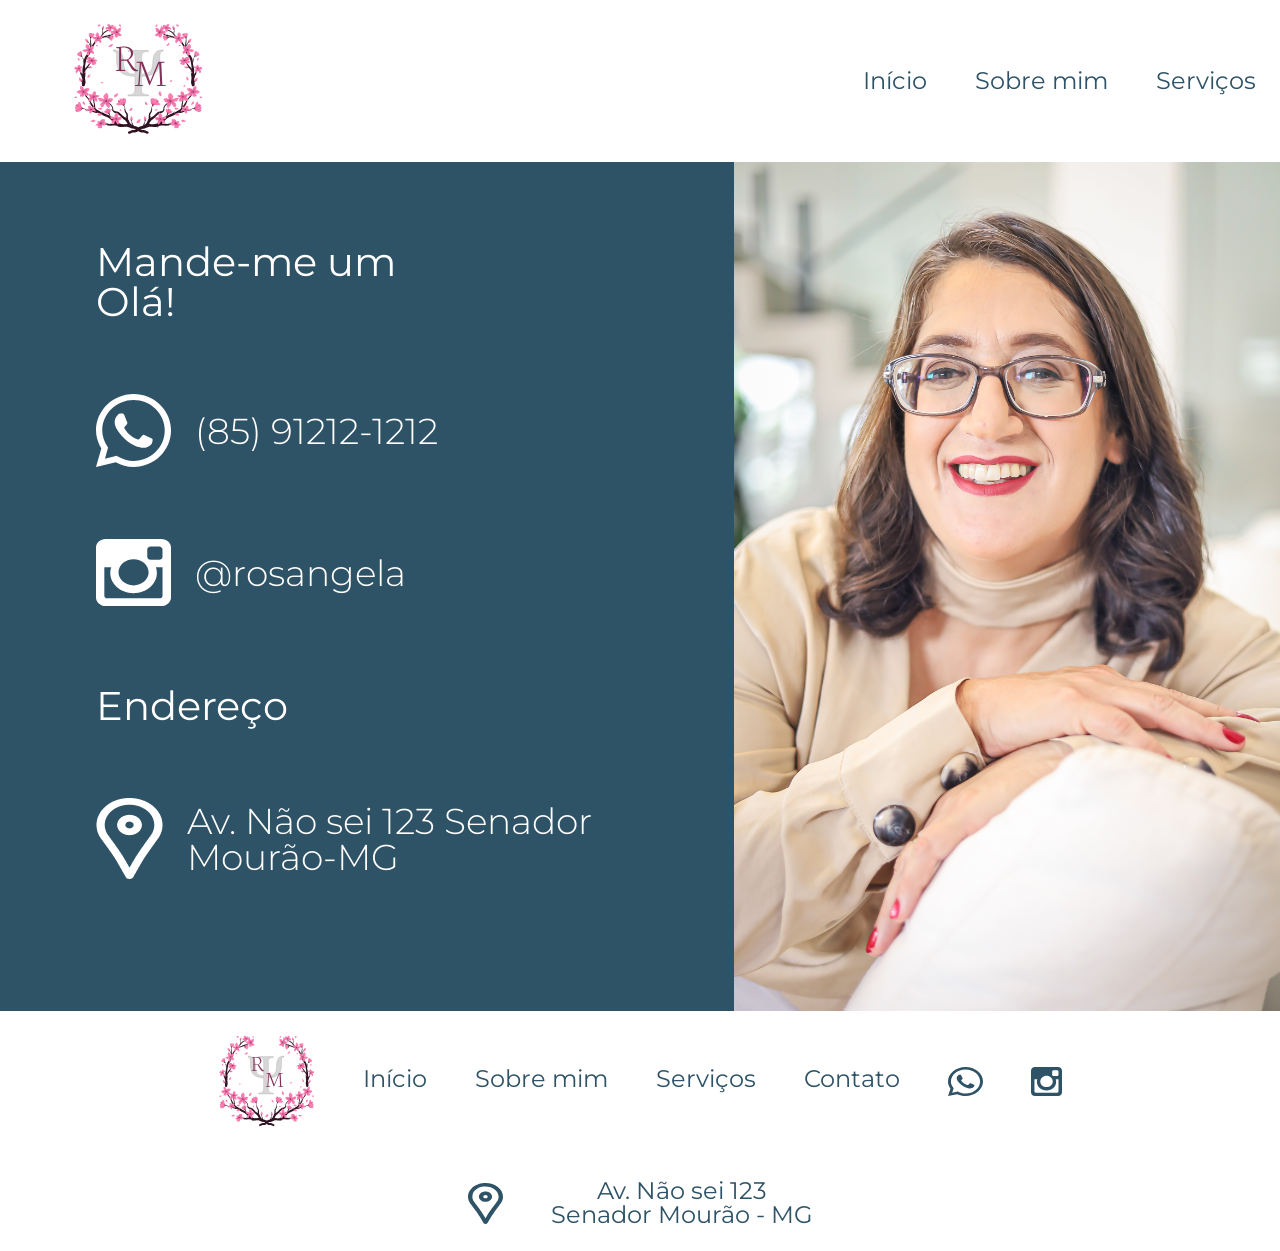
<file: contato.html>
<!DOCTYPE html>
<html lang="pt-br">
<head>
    <meta charset="UTF-8">
    <meta name="viewport" content="width=device-width, initial-scale=1.0">
    <link rel="shortcut icon" href="images/logo_footer.svg" type="image/x-icon">
    <title>Rosângela Marques</title>
    <link rel="stylesheet" href="reset.css">
    <link rel="stylesheet" href="style.css">
    <link rel="preconnect" href="https://fonts.googleapis.com">
    <link rel="preconnect" href="https://fonts.gstatic.com" crossorigin>
    <link href="https://fonts.googleapis.com/css2?family=Montserrat:ital,wght@0,100..900;1,100..900&display=swap" rel="stylesheet">
</head>
<body>

    <header class="header">

        <div class="container">
            
            <input type="checkbox" id="menu" class="container__botao">
            <label for="menu" class="container__rotulo">
                <span class="header__menu-hamb container__imagem"></span>
            </label>


            <ul class="lista-menu">
                <li class="lista__item">
                    <a href="index.html" class="lista__link">Início</a>
                </li>

                <li class="lista__item">
                    <a href="sobre.html" class="lista__link">Sobre Mim</a>
                </li>

                <li class="lista__item">
                    <a href="servico.html" class="lista__link">Serviços</a>
                </li>

                <li class="lista__item">
                    <a href="contato.html" class="lista__link">Contato</a>
                </li>
            </ul>
            
           
        
        </div>
        
        <a href="index.html" class="header__logo"><img src="images/logo2.svg" alt="Logo da Rosângela Marques"></a>

        <nav class="nav">
            <ul class="nav__lista">
                <li class="nav__item"><a href="index.html" class="nav__link">Início</a></li>
            </ul>
            <ul class="nav__lista">
                <li class="nav__item"><a href="sobre.html" class="nav__link">Sobre mim</a></li>
            </ul>
            <ul class="nav__lista">
                <li class="nav__item"><a href="servico.html" class="nav__link">Serviços</a></li>
            </ul>
            <ul class="nav__lista">
                <li class="nav__item"><a href="contato.html" class="nav__link">Contato</a></li>
            </ul>
        </nav>
    </header>

    <section class="contato">
        <div class="contato__texto">
            <h2 class="contato__titulo">Mande-me um</br> Olá!</h2>
            <ul class="contato__lista">
                <li class="contato__lista__item">
                    <img src="images/wpp 1.svg" class="contato__lista__item__img" alt="">
                    <p class="contato__lista__item__texto"> (85) 91212-1212</p>
                </li>

                <li class="contato__lista__item">
                    <img src="images/instagram 1.svg" class="contato__lista__item__img" alt="">
                    <p class="contato__lista__item__texto">@rosangela</p>
                </li>
            </ul>
            <h2 class="contato__titulo">Endereço</h2>
            <ul class="contato__lista">
                <li class="contato__lista__item">
                    <img src="images/Group (1).png" class="contato__lista__item__img" alt="">
                    <p class="contato__lista__item__texto"> Av. Não sei 123 Senador Mourão-MG</p>
                </li>
                
            </ul>

  
        </div>
        <img src="images/contato-img.svg" class="contato__imagem" alt="">
        </section>


        
        
    </section>



    <footer class="footer">
        <div class="footer__superior">

            <a href="index.html" class="logo__footer"><img src="images/logo_footer.svg" alt="logo"></a>
            <nav class="footer__nav">
                <ul class="nav__lista">
                    <li class="nav__item"><a href="index.html" class="nav__link">Início</a></li>
                
                
                    <li class="nav__item"><a href="sobre.html" class="nav__link">Sobre mim</a></li>
                
                
                    <li class="nav__item"><a href="servico.html" class="nav__link">Serviços</a></li>
                    
                </ul>
                    <ul class="nav__lista">

                        <li class="nav__item"><a href="contato.html" class="nav__link">Contato</a></li>

                    </ul>
            
                    <ul class="nav__lista">
                        <li class="nav__item"><a href="#" class="nav__link"><img src="images/wpp 3.svg" alt=""></a></li>
                        <li class="nav__item"><a href="#" class="nav__link"><img src="images/instagram.svg" alt=""></a></li>
                </ul>
            </nav>
        </div>

        <div class="footer__inferior">

            <img src="images/localizacao.svg" alt="">

            <h2 class="localizacao__footer">Av. Não sei 123</br>Senador Mourão - MG</h2>

        </div>
    </footer>        
    
</body>
</html>
</file>
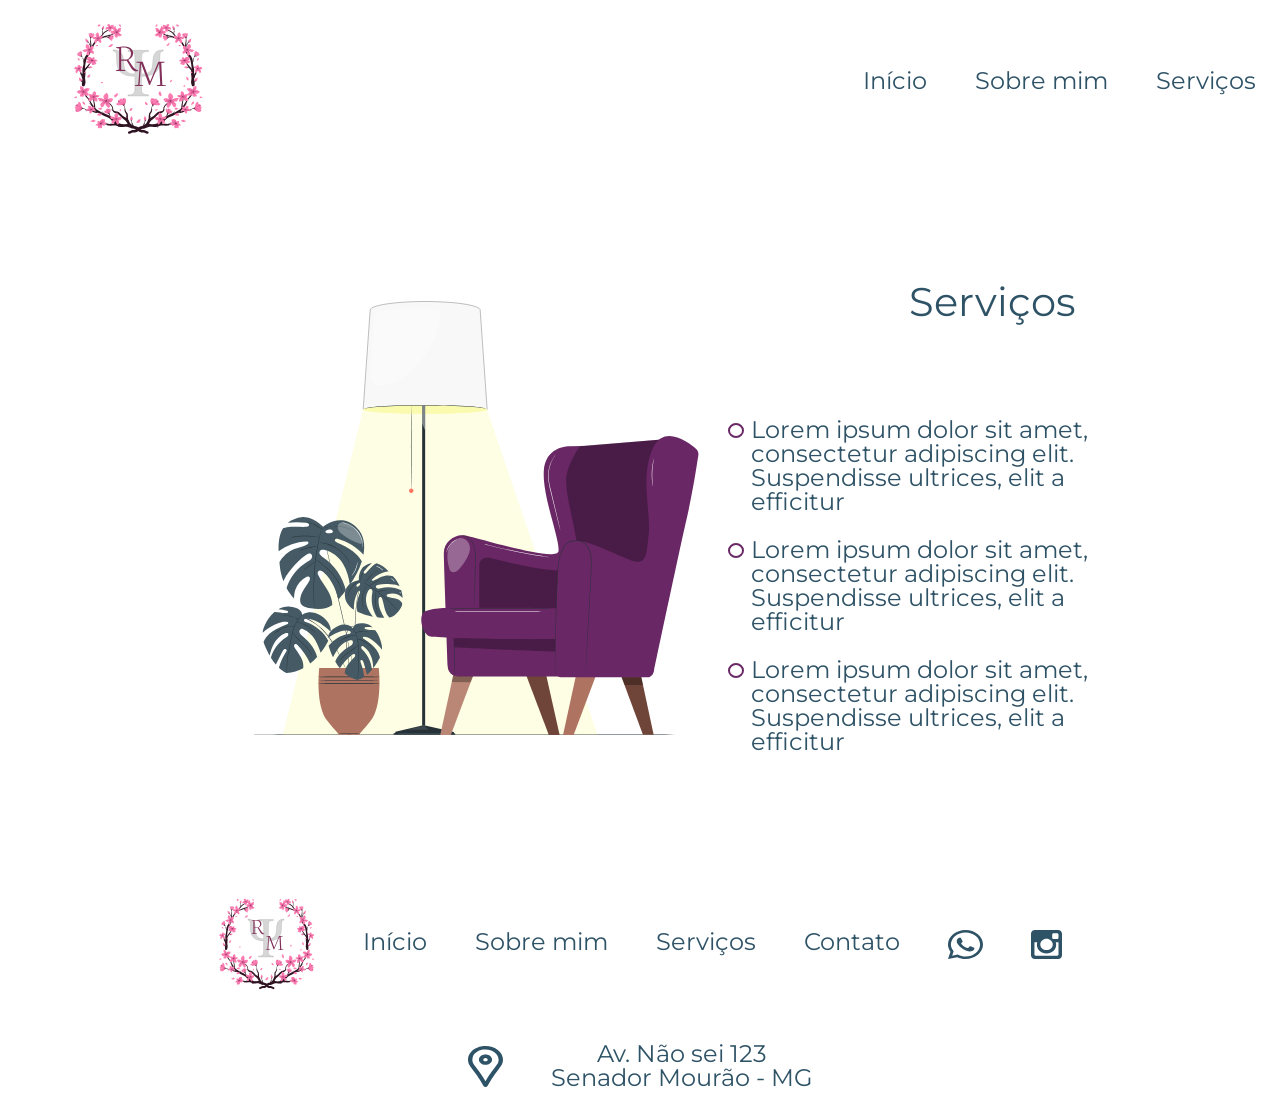
<file: servico.html>
<!DOCTYPE html>
<html lang="pt-br">
<head>
    <meta charset="UTF-8">
    <meta name="viewport" content="width=device-width, initial-scale=1.0">
    <link rel="shortcut icon" href="images/logo_footer.svg" type="image/x-icon">
    <title>Rosângela Marques</title>
    <link rel="stylesheet" href="reset.css">
    <link rel="stylesheet" href="style.css">
    <link rel="preconnect" href="https://fonts.googleapis.com">
    <link rel="preconnect" href="https://fonts.gstatic.com" crossorigin>
    <link href="https://fonts.googleapis.com/css2?family=Montserrat:ital,wght@0,100..900;1,100..900&display=swap" rel="stylesheet">
</head>
<body>

    <header class="header">

        <div class="container">
            
            <input type="checkbox" id="menu" class="container__botao">
            <label for="menu" class="container__rotulo">
                <span class="header__menu-hamb container__imagem"></span>
            </label>


            <ul class="lista-menu">
                <li class="lista__item">
                    <a href="index.html" class="lista__link">Início</a>
                </li>

                <li class="lista__item">
                    <a href="sobre.html" class="lista__link">Sobre Mim</a>
                </li>

                <li class="lista__item">
                    <a href="servico.html" class="lista__link">Serviços</a>
                </li>

                <li class="lista__item">
                    <a href="contato.html" class="lista__link">Contato</a>
                </li>
            </ul>
            
           
        
        </div>
        
        <a href="index.html" class="header__logo"><img src="images/logo2.svg" alt="Logo da Rosângela Marques"></a>

        <nav class="nav">
            <ul class="nav__lista">
                <li class="nav__item"><a href="index.html" class="nav__link">Início</a></li>
            </ul>
            <ul class="nav__lista">
                <li class="nav__item"><a href="sobre.html" class="nav__link">Sobre mim</a></li>
            </ul>
            <ul class="nav__lista">
                <li class="nav__item"><a href="servico.html" class="nav__link">Serviços</a></li>
            </ul>
            <ul class="nav__lista">
                <li class="nav__item"><a href="contato.html" class="nav__link">Contato</a></li>
            </ul>
        </nav>
    </header>

    <section class="servico">
        <img src="images/couch.svg" class="imagem__servico"alt="Imagem de sofa, abajur e planta">
        <section class="servico__texto">
            <h1 class="titulo__pagina">Serviços</h1>
        
            <ul class="lista__servicos">
                <li class="servico__item">
                    <p class="servico__texto">
                        Lorem ipsum dolor sit amet, consectetur adipiscing elit. Suspendisse ultrices, elit a efficitur 
                    </p>
                </li>
                <li class="servico__item">
                    <p class="servico__texto">
                        Lorem ipsum dolor sit amet, consectetur adipiscing elit. Suspendisse ultrices, elit a efficitur 
                    </p>
                </li>
                <li class="servico__item">
                    <p class="servico__texto">
                        Lorem ipsum dolor sit amet, consectetur adipiscing elit. Suspendisse ultrices, elit a efficitur 
                    </p>
                </li>
            </ul>

            <img src="images/sofa_pequeno.svg" class="imagem__servico__mobile"alt="Imagem de sofa, abajur e planta">
        </section>



        
        
    </section>



    <footer class="footer">
        <div class="footer__superior">

            <a href="index.html" class="logo__footer"><img src="images/logo_footer.svg" alt="logo"></a>
            <nav class="footer__nav">
                <ul class="nav__lista">
                    <li class="nav__item"><a href="index.html" class="nav__link">Início</a></li>
                
                
                    <li class="nav__item"><a href="sobre.html" class="nav__link">Sobre mim</a></li>
                
                
                    <li class="nav__item"><a href="servico.html" class="nav__link">Serviços</a></li>
                    
                </ul>
                    <ul class="nav__lista">

                        <li class="nav__item"><a href="contato.html" class="nav__link">Contato</a></li>

                    </ul>
            
                    <ul class="nav__lista">
                        <li class="nav__item"><a href="#" class="nav__link"><img src="images/wpp 3.svg" alt=""></a></li>
                        <li class="nav__item"><a href="#" class="nav__link"><img src="images/instagram.svg" alt=""></a></li>
                </ul>
            </nav>
        </div>

        <div class="footer__inferior">

            <img src="images/localizacao.svg" alt="">

            <h2 class="localizacao__footer">Av. Não sei 123</br>Senador Mourão - MG</h2>

        </div>
    </footer>                                           
</body>
</html>
</file>
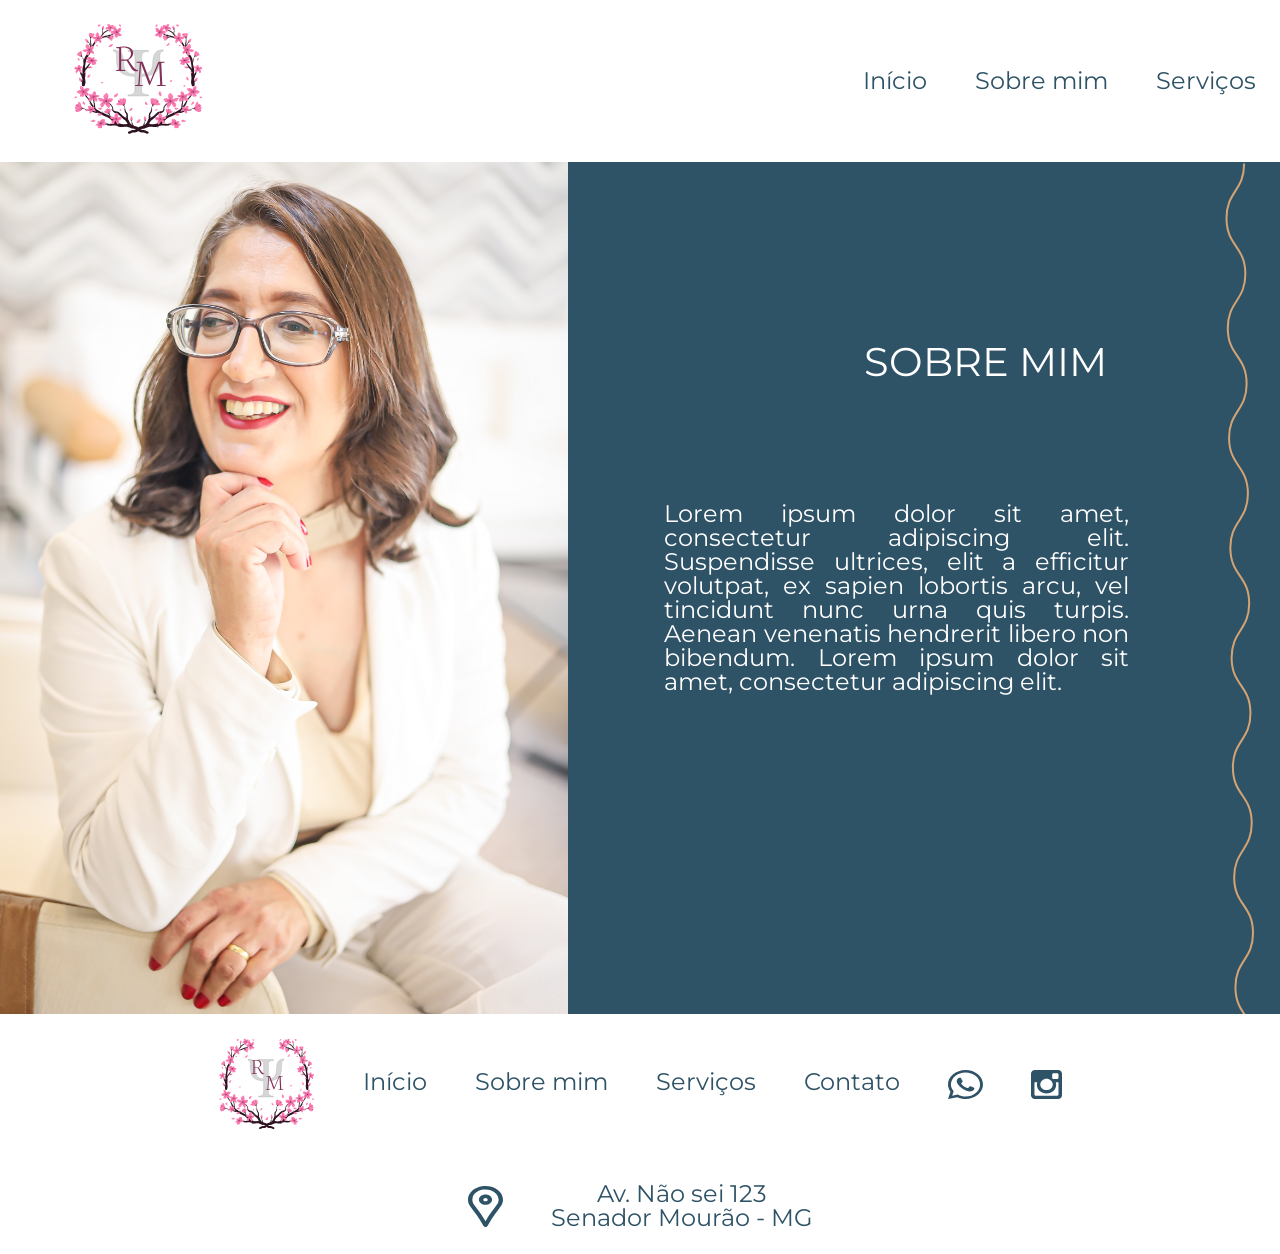
<file: sobre.html>
<!DOCTYPE html>
<html lang="pt-br">
<head>
    <meta charset="UTF-8">
    <meta name="viewport" content="width=device-width, initial-scale=1.0">
    <link rel="shortcut icon" href="images/logo_footer.svg" type="image/x-icon">
    <title>Rosângela Marques</title>
    <link rel="stylesheet" href="reset.css">
    <link rel="stylesheet" href="style.css">
    <link rel="preconnect" href="https://fonts.googleapis.com">
    <link rel="preconnect" href="https://fonts.gstatic.com" crossorigin>
    <link href="https://fonts.googleapis.com/css2?family=Montserrat:ital,wght@0,100..900;1,100..900&display=swap" rel="stylesheet">
</head>
<body>

    <header class="header">

        <div class="container">
            
            <input type="checkbox" id="menu" class="container__botao">
            <label for="menu" class="container__rotulo">
                <span class="header__menu-hamb container__imagem"></span>
            </label>


            <ul class="lista-menu">
                <li class="lista__item">
                    <a href="index.html" class="lista__link">Início</a>
                </li>

                <li class="lista__item">
                    <a href="sobre.html" class="lista__link">Sobre Mim</a>
                </li>

                <li class="lista__item">
                    <a href="servico.html" class="lista__link">Serviços</a>
                </li>

                <li class="lista__item">
                    <a href="contato.html" class="lista__link">Contato</a>
                </li>
            </ul>
            
           
        
        </div>
        
        <a href="index.html" class="header__logo"><img src="images/logo2.svg" alt="Logo da Rosângela Marques"></a>

        <nav class="nav">
            <ul class="nav__lista">
                <li class="nav__item"><a href="index.html" class="nav__link">Início</a></li>
            </ul>
            <ul class="nav__lista">
                <li class="nav__item"><a href="sobre.html" class="nav__link">Sobre mim</a></li>
            </ul>
            <ul class="nav__lista">
                <li class="nav__item"><a href="servico.html" class="nav__link">Serviços</a></li>
            </ul>
            <ul class="nav__lista">
                <li class="nav__item"><a href="contato.html" class="nav__link">Contato</a></li>
            </ul>
        </nav>
    </header>

        <section class="sobre-mim">

        <h1 class="titulo__pagina__mobi">SOBRE MIM</h1>
        <img src="images/sobre-mim.svg" class="imagem__sobre-mim"alt="Imagem de Rosângela Marques">
        <section class="sobre-mim__texto">
            <h1 class="titulo__pagina">SOBRE MIM</h1>

            <p class="texto__sobre-mim">
                Lorem ipsum dolor sit amet, consectetur adipiscing elit. Suspendisse ultrices, elit a efficitur volutpat, ex sapien lobortis arcu, vel tincidunt nunc urna quis turpis. Aenean venenatis hendrerit libero non bibendum. Lorem ipsum dolor sit amet, consectetur adipiscing elit. 
            </p>
        </section>


        <img src="images/ondulation.svg" class="ondulation" alt="">
        
        
    </section>



    <footer class="footer">
        <div class="footer__superior">

            <a href="index.html" class="logo__footer"><img src="images/logo_footer.svg" alt="logo"></a>
            <nav class="footer__nav">
                <ul class="nav__lista">
                    <li class="nav__item"><a href="index.html" class="nav__link">Início</a></li>
                
                
                    <li class="nav__item"><a href="sobre.html" class="nav__link">Sobre mim</a></li>
                
                
                    <li class="nav__item"><a href="servico.html" class="nav__link">Serviços</a></li>
                    
                </ul>
                    <ul class="nav__lista">

                        <li class="nav__item"><a href="contato.html" class="nav__link">Contato</a></li>

                    </ul>
            
                    <ul class="nav__lista">
                        <li class="nav__item"><a href="#" class="nav__link"><img src="images/wpp 3.svg" alt=""></a></li>
                        <li class="nav__item"><a href="#" class="nav__link"><img src="images/instagram.svg" alt=""></a></li>
                </ul>
            </nav>
        </div>

        <div class="footer__inferior">

            <img src="images/localizacao.svg" alt="">

            <h2 class="localizacao__footer">Av. Não sei 123</br>Senador Mourão - MG</h2>

        </div>
    </footer>
    
</body>
</html>
</file>
<file: style.css>
@import url("styles/header.css");
@import url("styles/apresentacao.css");
@import url("styles/footer.css");
@import url("styles/sobre.css");
@import url("styles/servico.css");
@import url("styles/contato.css");



:root{
    --fonte-principal:"Montserrat";
    --azul:#2E5266;
    --roxo:#692765;
    --dourado:#D4A373;
    --branco:#FFFFFF;
}

body{
    font-family: "Montserrat";
    font-size: 24px;
    color: #2E5266
}
</file>
